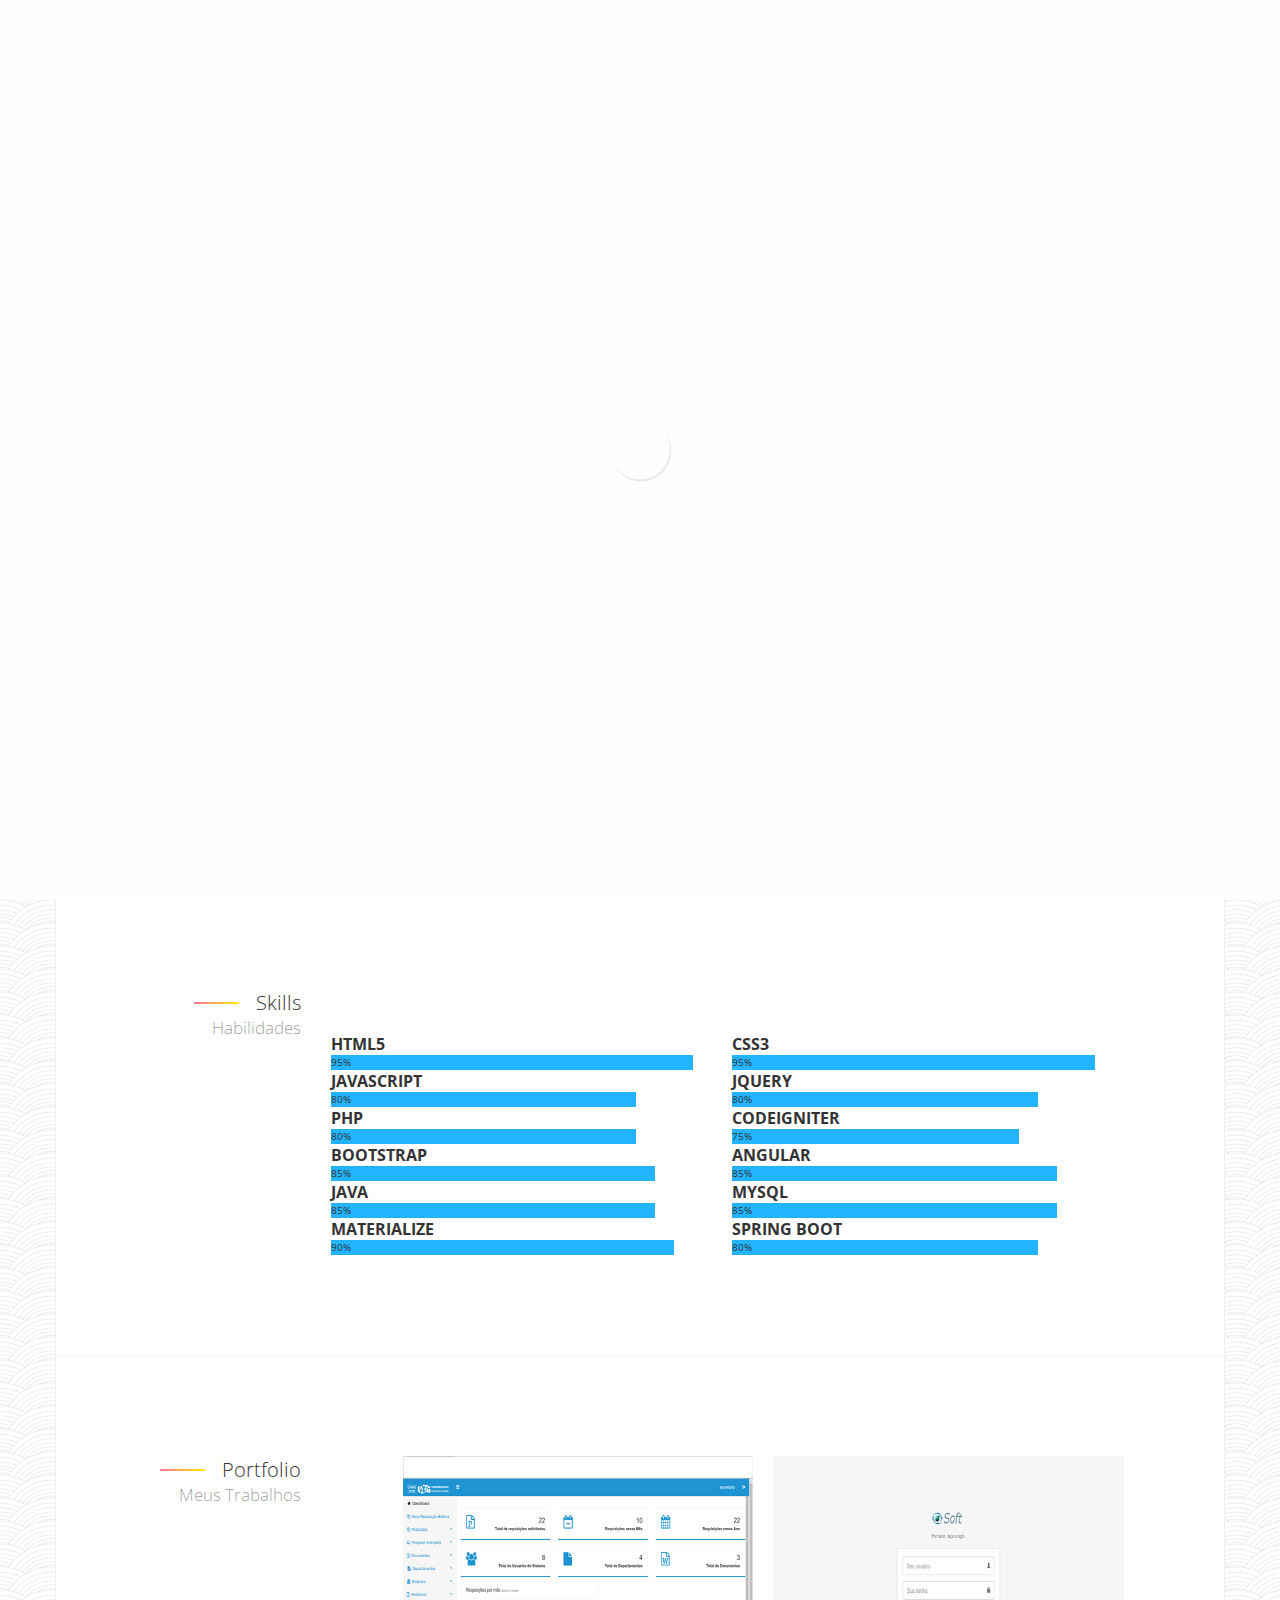
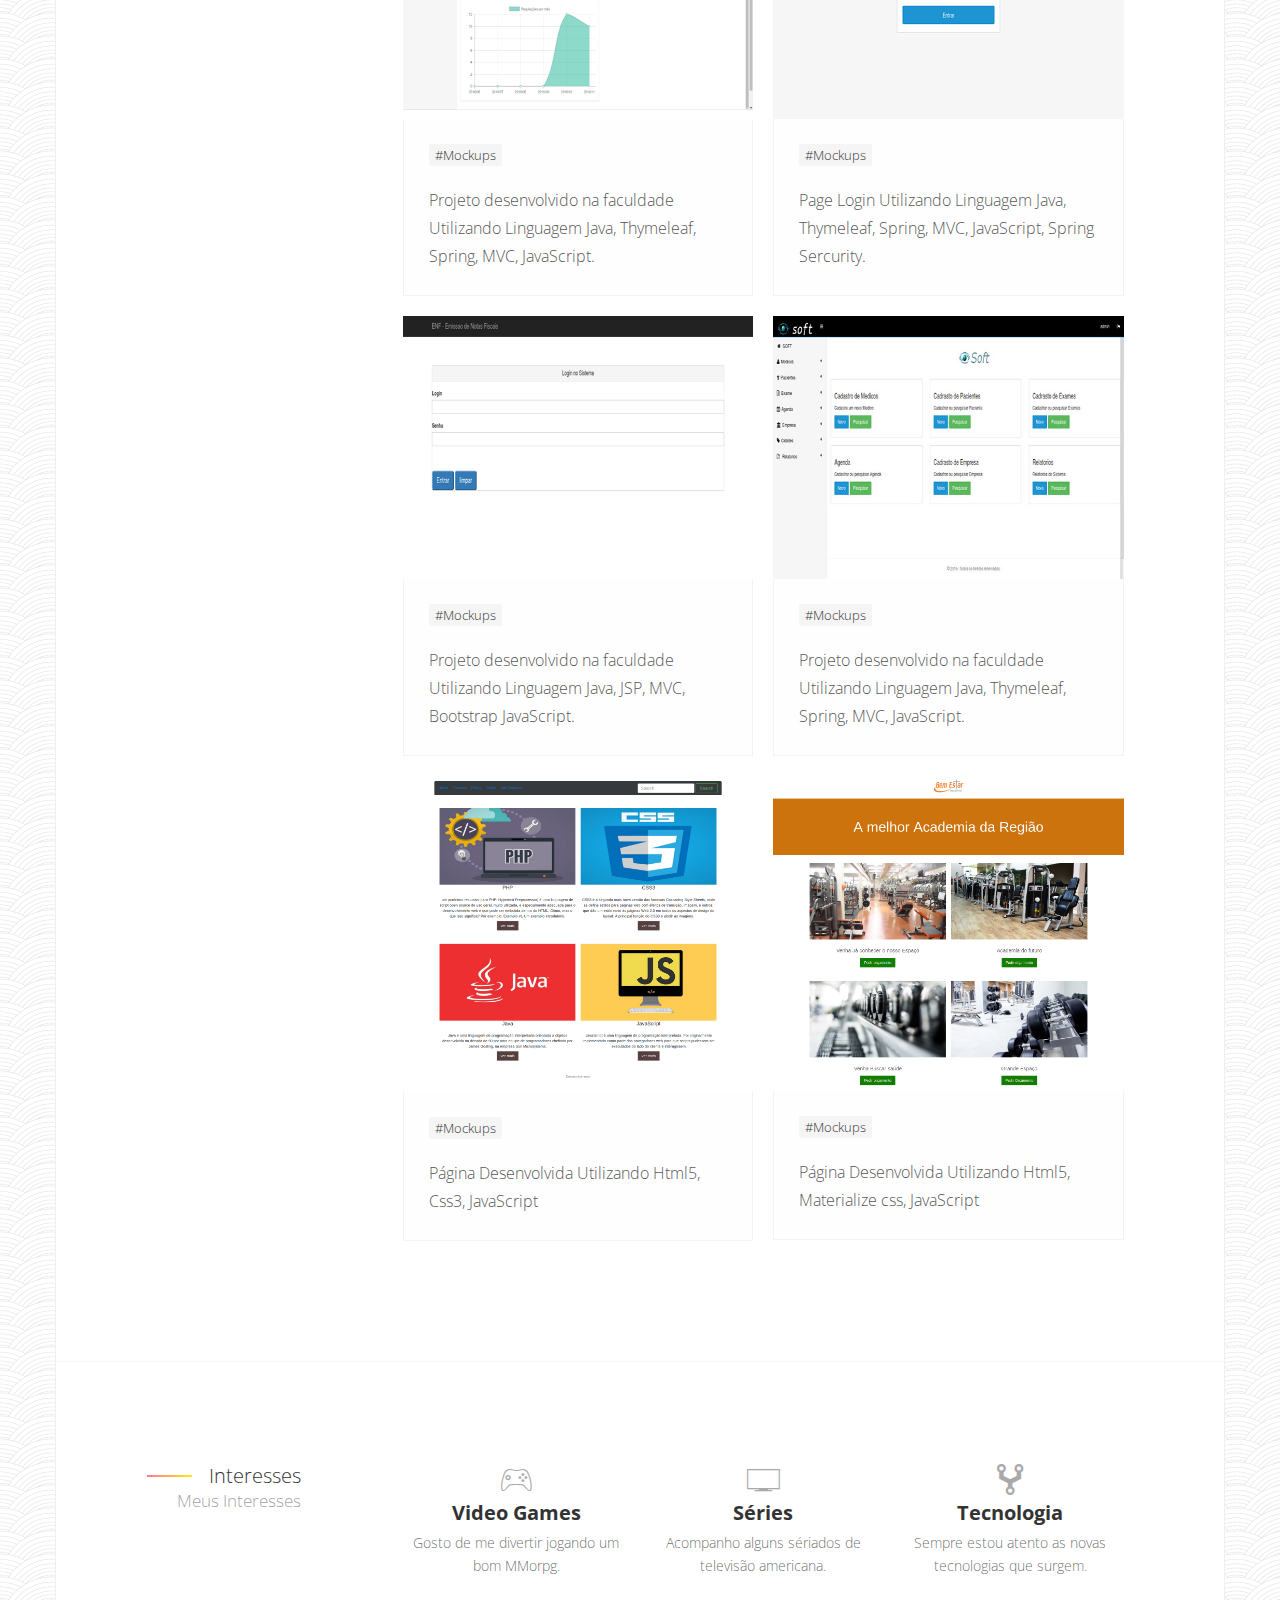
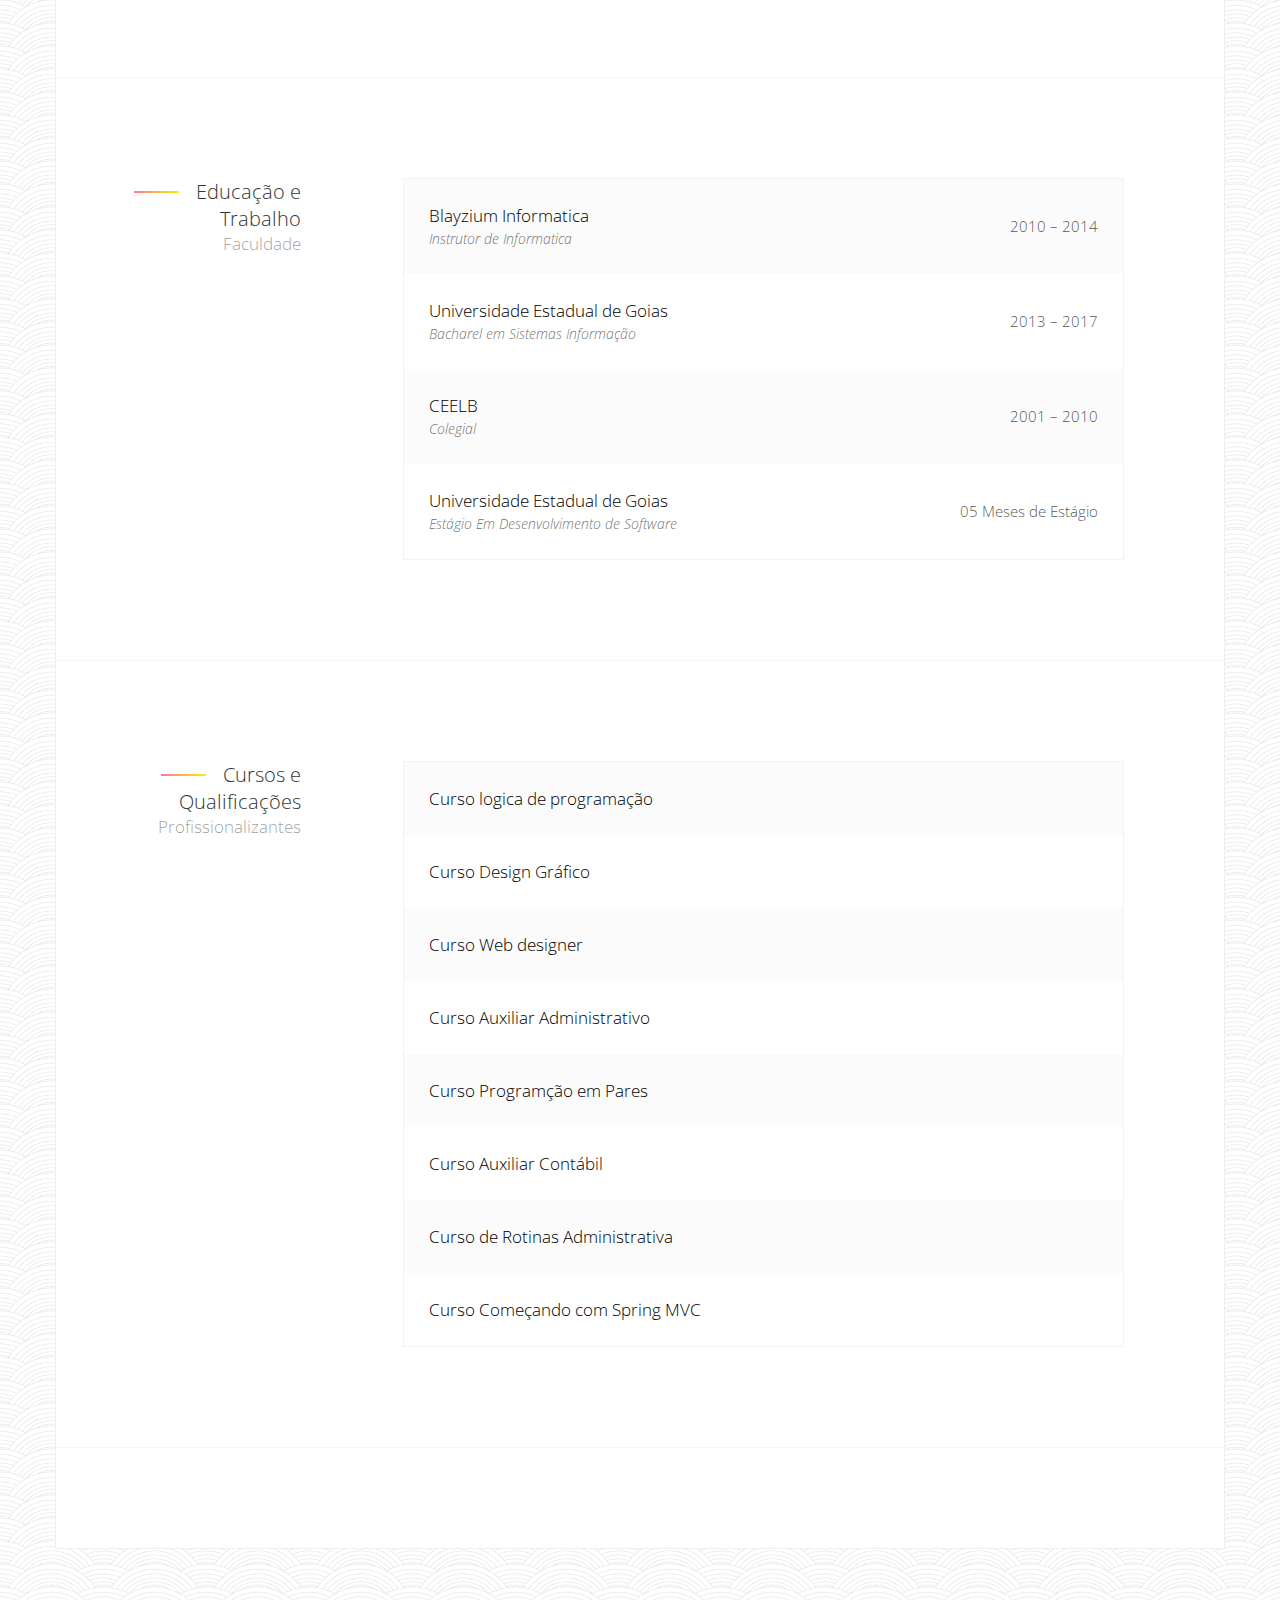
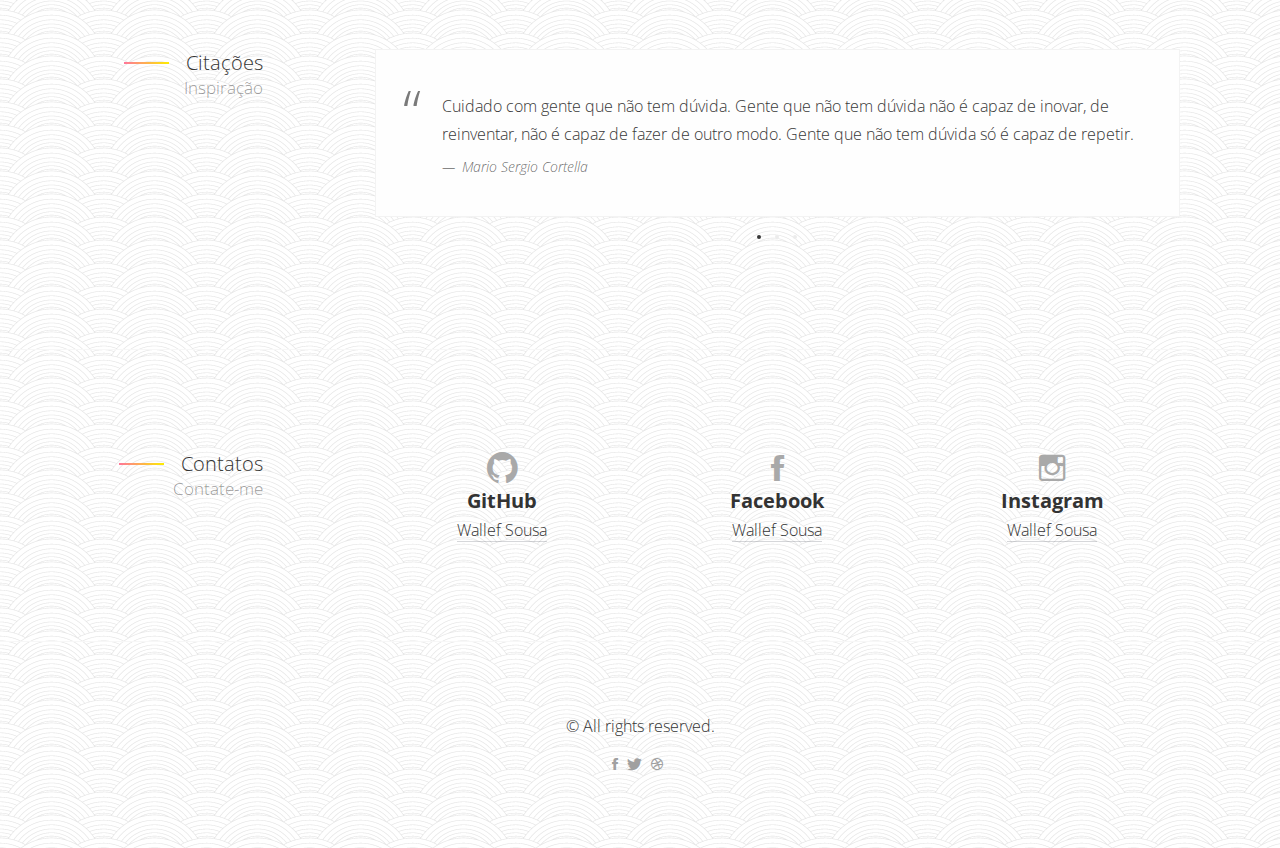
<file: index.html>
<!doctype html>
<html lang="en">

<head>
	<meta charset="UTF-8">
	<meta name="viewport" content="width=device-width, initial-scale=1, maximum-scale=1">
	<title>|Portfolio</title>
	<link rel="stylesheet" href="css/bootstrap.min.css">
	<link rel="stylesheet" href="css/magnific-popup.css">
	<link rel="stylesheet" href="css/owl.carousel.css">
	<link rel="stylesheet" href="css/main.css"> <!-- Main styles -->
	<link rel="stylesheet" href="css/themes/theme-orange.css"> 
	<link rel="stylesheet" href="css/ionicons.min.css">
	<link rel="shortcut icon" type="image/png" href="img/favicon.png"/>
</head>
<body>

	<!-- BEGIN PRELOADER -->
	<div id="preloader"></div>
	<!-- END PRELOADER -->


	<!-- BEGIN CONTAINER -->
	<div class="container">

		<!-- BEGIN SECTION "hero" -->
		<div id="hero" class="section">
			<div class="row">
				<div class="col-md-2">
					
					<!-- BEGIN "logo" -->
					<div class="logo">
						<img src="img/9.jpg" alt="logo">
					</div>
					<!-- END "logo" -->
				</div>
				<div class="col-md-offset-1 col-sm-12 col-md-9">
					<h1 class="name-title">Wallef Sousa</h1>
					<h2 class="profession-subtitle">Desenvolvedor Web</h2>
					<p>Sou Bacharel em Sistemas de Informação Graduado pela UEG e desejo evoluir cada vez mais meus conhecimentos e continuar sempre trabalhando nesta área que eu amo tanto que é o desenvolvimento Web com linguagens como PHP, JAVA entre outras.</p>
					<hr>
					<div class="row">
						<div class="contact-list">
							<div class="col-md-3 col-sm-6 col-xs-12">
								<p class="contact-list-title"><i class="ion-ios-location-outline"></i>Location</p>
								<p class="contact-list-text">BR, Brasilia, DF</p></div>  

								<div class="col-md-3 col-sm-6 col-xs-12">
									<p class="contact-list-title"><i class="ion-ios-telephone-outline"></i>Phone</p>
									<p class="contact-list-text">(62) 99918-2679</p>
								</div>  
								<div class="col-md-3 col-sm-6 col-xs-12">
									<p class="contact-list-title"><i class="ion-ios-world-outline"></i>GitHub</p>
									<p class="contact-list-text"><a href="#">https://github.com/WallefS</a></p>
								</div>
								<div class="col-md-3 col-sm-6 col-xs-12">
									<p class="contact-list-title"><i class="ion-ios-email-outline"></i>Email</p>
									<p class="contact-list-text"><a href="#">wallefsousa1@gmail.com</a></p>
								</div>
							</div>
						</div>
					</div>
				</div>
			</div>
			<!-- END SECTION "hero" -->

			<!-- BEGIN SECTION "intro" -->
			<div id="intro" class="section">
				<div class="row">
					<div class="col-md-2">
						<div class="label">
							<span class="num">Intro</span>
							<span class="name">Sobre</span>
						</div>
					</div>
					<div class="col-md-offset-1 col-sm-12 col-md-9">
						<p>Desde muito jovem gostei muito de tecnologia, tive a oportunidade de trabalhar de Instrutor de Informática e foi ai que resolvi cursar Sistemas de informação pra ver realmente como funciona as coisas por trás dos panos e lá realmente descobri o quão grande e vasto esse mundo tecnológico pode nos proporcionar.</p>
						<p class="hint-text">Agora quero seguir na área, desenvolvendo e criando cada vez mais, testando meus conhecimento e crescendo profissionalmente.</p>
					</div>
				</div>
			</div>
			<!-- END SECTION "intro" -->

			<div id="intro" class="section" id="skills" class="skills section_padding">
				<div class="row">
					<div class="col-md-2">
						<div class="label">
							<span class="num">Skills</span>
							<span class="name">Habilidades</span>
						</div>
					</div>
					<br><br>
					<div class="col-lg-10 col-sm-10 col-md-10 col-xs-10">

						<div class="col-md-6">
							<div class="skill_item">
								<h4>HTML5</h4>
								<div class="progress">
									<div class="progress-bar" style="width: 95%;">
										<b>95%</b>
									</div>
								</div>
							</div>
						</div>
						<div class="col-md-6">
							<div class="skill_item">
								<h4>CSS3</h4>
								<div class="progress">
									<div class="progress-bar" style="width: 95%;">
										<b>95%</b>
									</div>
								</div>
							</div>
						</div>
						<div class="col-md-6">
							<div class="skill_item">
								<h4>javascript</h4>
								<div class="progress">
									<div class="progress-bar" style="width: 80%;">
										<b>80%</b>
									</div>
								</div>
							</div>
						</div>
						<div class="col-md-6">
							<div class="skill_item">
								<h4>jquery</h4>
								<div class="progress">
									<div class="progress-bar" style="width: 80%;">
										<b>80%</b>
									</div>
								</div>
							</div>
						</div>
						<div class="col-md-6">
							<div class="skill_item">
								<h4>php</h4>
								<div class="progress">
									<div class="progress-bar" style="width: 80%;">
										<b>80%</b>
									</div>
								</div>
							</div>
						</div>
						<div class="col-md-6">
							<div class="skill_item">
								<h4>CODEIGNITER</h4>
								<div class="progress">
									<div class="progress-bar" style="width: 75%;">
										<b>75%</b>
									</div>
								</div>
							</div>
						</div>
						<div class="col-md-6">
							<div class="skill_item">
								<h4>BOOTSTRAP</h4>
								<div class="progress">
									<div class="progress-bar" style="width: 85%;">
										<b>85%</b>
									</div>
								</div>
							</div>
						</div>
						<div class="col-md-6">
							<div class="skill_item">
								<h4>ANGULAR</h4>
								<div class="progress">
									<div class="progress-bar" style="width: 85%;">
										<b>85%</b>
									</div>
								</div>
							</div>
						</div>
						<div class="col-md-6">
							<div class="skill_item">
								<h4>JAVA</h4>
								<div class="progress">
									<div class="progress-bar" style="width: 85%;">
										<b>85%</b>
									</div>
								</div>
							</div>
						</div>
						<div class="col-md-6">
							<div class="skill_item">
								<h4>MYSQL</h4>
								<div class="progress">
									<div class="progress-bar" style="width: 85%;">
										<b>85%</b>
									</div>
								</div>
							</div>
						</div>
						<div class="col-md-6">
							<div class="skill_item">
								<h4>MATERIALIZE</h4>
								<div class="progress">
									<div class="progress-bar" style="width: 90%;">
										<b>90%</b>
									</div>
								</div>
							</div>
						</div>
						<div class="col-md-6">
							<div class="skill_item">
								<h4>SPRING BOOT</h4>
								<div class="progress">
									<div class="progress-bar" style="width: 80%;">
										<b>80%</b>
									</div>
								</div>
							</div>
						</div>


						
					</div>
				</div>
			</div>

			<!-- BEGIN SECTION "portfolio" -->
			<div id="portfolio" class="section">
				<div class="row">
					<div class="col-md-2">
						<div class="label">
							<span class="num">Portfolio</span>
							<span class="name">Meus Trabalhos</span>
						</div>
					</div>
					<div class="col-md-offset-1 col-sm-12 col-md-9">
						<div class="row">
							<div class="col-sm-6">
								<div class="portfolio-item">
									<div class="portfolio-image">
										<a href="#image-modal-1" target="_blank" title="" class="image-modal" data-toggle="modal" data-target=".modal1">
											<img src="img/12.png" alt="work" class="img-responsive">
										</a>
									</div>
									<div class="portfolio-description">
										<div class="portfolio-category-tag">#Mockups</div>
										<a href="#image-modal-1" class="portfolio-description-title image-modal" data-toggle="modal" data-target=".modal1"></a>
										<p>Projeto desenvolvido na faculdade Utilizando Linguagem Java, Thymeleaf, Spring, MVC, JavaScript.</p>
									</div>
								</div>
								<!-- begin modal box 1 content -->
								<div id="image-modal-1" class="modal-box mfp-hide">
									<img src="img/12.png" alt="work" >
									<div class="modal-box-content">
										<div class="portfolio-category-tag">#Mockups</div>
										<h1>Speed System</h1>
										<p>Sistema de protocolo de documentos foi requisitado para automatizar os processos de todos os departamentos envolvidos dentro da organização melhorando a comunicação entre o corpo de funcionarios e clientes.</p>
									</div>
									<button title="Close (Esc)" type="button" class="mfp-close">×</button>
								</div>
								<!-- end modal box 1 content -->
							</div>
							<div class="col-sm-6">
								<div class="portfolio-item">
									<div class="portfolio-image">
										<a href="#image-modal-5" target="_blank" title="" class="image-modal" data-toggle="modal" data-target=".modal1">
											<img src="img/17.png" alt="work" class="img-responsive">
										</a>
									</div>
									<div class="portfolio-description">
										<div class="portfolio-category-tag">#Mockups</div>
										<a href="#image-modal-1" class="portfolio-description-title image-modal" data-toggle="modal" data-target=".modal1"></a>
										<p>Page Login Utilizando Linguagem Java, Thymeleaf, Spring, MVC, JavaScript, Spring Sercurity.</p>
									</div>
								</div>
								<!-- begin modal box 1 content -->
								<div id="image-modal-5" class="modal-box mfp-hide">
									<img src="img/17.png" alt="work" >
									<div class="modal-box-content">
										<div class="portfolio-category-tag">#Mockups</div>
										<h1>Page Login</h1>
										<p>Utilizando Spring Security para proteger a aplicação.</p>
									</div>
									<button title="Close (Esc)" type="button" class="mfp-close">×</button>
								</div>
								<!-- end modal box 1 content -->
							</div>
							<div class="col-sm-6">
								<div class="portfolio-item">
									<div class="portfolio-image">
										<a href="#image-modal-6" target="_blank" title="" class="image-modal" data-toggle="modal" data-target=".modal1">
											<img src="img/16.png" alt="work" class="img-responsive">
										</a>
									</div>
									<div class="portfolio-description">
										<div class="portfolio-category-tag">#Mockups</div>
										<a href="#image-modal-1" class="portfolio-description-title image-modal" data-toggle="modal" data-target=".modal1"></a>
										<p>Projeto desenvolvido na faculdade Utilizando Linguagem Java, JSP, MVC, Bootstrap JavaScript.</p>
									</div>
								</div>
								<!-- begin modal box 1 content -->
								<div id="image-modal-6" class="modal-box mfp-hide">
									<img src="img/16.png" alt="work" >
									<div class="modal-box-content">
										<div class="portfolio-category-tag">#Mockups</div>
										<h1>Notas Fiscais</h1>
										<p>Sistema Requisitado para fazer a emissão de notas Fiscais e gerenciar os dados obtidos
										através de formularios.</p>
									</div>
									<button title="Close (Esc)" type="button" class="mfp-close">×</button>
								</div>
								<!-- end modal box 1 content -->
							</div>

							<div class="col-sm-6">
								<div class="portfolio-item">
									<div class="portfolio-image">
										<a href="#image-modal-2" target="_blank" title="" class="image-modal" data-toggle="modal" data-target=".modal1">
											<img src="img/14.jpg" alt="work"  class="img-responsive">
										</a>
									</div>
									<div class="portfolio-description">
										<div class="portfolio-category-tag">#Mockups</div>
										<a href="#image-modal-2" class="portfolio-description-title image-modal" data-toggle="modal" data-target=".modal1"></a>
										<p>Projeto desenvolvido na faculdade Utilizando Linguagem Java, Thymeleaf, Spring, MVC, JavaScript.</p>
									</div>
								</div>
								<!-- begin modal box 2 content -->
								<div id="image-modal-2" class="modal-box mfp-hide">
									<img src="img/14.jpg" alt="work" >
									<div class="modal-box-content">
										<div class="portfolio-category-tag">#Mockups</div>
										<h1>Soft System</h1>
										<p>Sistema Realizado Pra fazer cadastro e agendamentos de consultas online em  uma clinica oftamologica </p>
									</div>
									<button title="Close (Esc)" type="button" class="mfp-close">×</button>
								</div>
								<!-- end modal box 3 content -->

							</div>
							<div class="col-sm-6">
								<div class="portfolio-item">
									<div class="portfolio-image">
										<a href="#image-modal-3" target="_blank" title="" class="image-modal" data-toggle="modal" data-target=".modal1">
											<img src="img/13.png" alt="work" class="img-responsive">
										</a>
									</div>
									<div class="portfolio-description">
										<div class="portfolio-category-tag">#Mockups</div>
										<a href="#image-modal-2" class="portfolio-description-title image-modal" data-toggle="modal" data-target=".modal1"></a>
										<p>Página Desenvolvida Utilizando Html5, Css3, JavaScript</p>
									</div>
								</div>
								<!-- begin modal box 3 content -->
								<div id="image-modal-3" class="modal-box mfp-hide">
									<img src="img/13.png" alt="work">
									<div class="modal-box-content">
										<div class="portfolio-category-tag">#Mockups</div>
										<h1>Página Html</h1>
										<p>Utilizando HTML5, CSS3, PHP e bootstrap. </p>
									</div>
									<button title="Close (Esc)" type="button" class="mfp-close">×</button>
								</div>
								<!-- end modal box 3 content -->
							</div>
							<div class="col-sm-6">
								<div class="portfolio-item">
									<div class="portfolio-image">
										<a href="#image-modal-4" target="_blank" title="" class="image-modal" data-toggle="modal" data-target=".modal1">
											<img src="img/15.png" alt="" class="img-responsive">
										</a>
									</div>
									<div class="portfolio-description">
										<div class="portfolio-category-tag">#Mockups</div>
										<a href="#image-modal-4" class="portfolio-description-title image-modal" data-toggle="modal" data-target=".modal1"></a>
										<p>Página Desenvolvida Utilizando Html5, Materialize css, JavaScript</p>
									</div>
								</div>
							</div>
							<!-- begin modal box 4 content -->
							<div id="image-modal-4" class="modal-box mfp-hide">
								<img src="img/15.png" alt="work">
								<div class="modal-box-content">
									<div class="portfolio-category-tag">#Mockups</div>
									<h1>Página Html</h1>
									<p>Desenvolvida com HTML5, Materialize CSS, PHP, JavaScript. </p>
								</div>
								<button title="Close (Esc)" type="button" class="mfp-close">×</button>
							</div>
							<!-- end modal box 4 content -->
						</div>
					</div>
				</div>
			</div>
			<!-- END SECTION "portfolio" -->

			<!-- BEGIN SECTION "interests" -->
			<div id="interests" class="section">
				<div class="row">
					<div class="col-md-2">
						<div class="label">
							<span class="num">Interesses</span>
							<span class="name">Meus Interesses</span>
						</div>
					</div>
					<div class="col-md-offset-1 col-sm-12 col-md-9">
						<div class="row">
							<div class="col-sm-4">
								<div class="interest-block">
									<i class="ion-ios-game-controller-b-outline"></i>
									<h2>Video Games</h2>
									<p>Gosto de me divertir jogando um bom MMorpg.</p>
								</div>
							</div>
							<div class="col-sm-4">
								<div class="interest-block">
									<i class="ion-ios-monitor-outline"></i>
									<h2>Séries</h2>
									<p>Acompanho alguns sériados de televisão americana.</p>
								</div>
							</div>
							<div class="col-sm-4">
								<div class="interest-block">
									<i class="ion-network"></i>
									<h2>Tecnologia</h2>
									<p>Sempre estou atento as novas tecnologias que surgem.</p>
								</div>
							</div>
						</div>
					</div>
				</div>
			</div>
			<!-- END SECTION "interests" -->

			<!-- BEGIN SECTION "education" -->
			<div id="education" class="section">
				<div class="row">
					<div class="col-md-2">
						<div class="label">
							<span class="num">Educação e Trabalho</span>
							<span class="name">Faculdade</span>
						</div>
					</div>
					<div class="col-md-offset-1 col-sm-12 col-md-9">
						<ul class="timeline-table">
							<li>
								<div class="timeline-table-content">
									<h4>Blayzium Informatica</h4>
									<em>Instrutor de Informatica</em>
								</div>
								<div class="timeline-table-date">
									2010 – 2014
								</div>
							</li>
							<li>
								<div class="timeline-table-content">
									<h4>Universidade Estadual de Goias</h4>
									<em>Bacharel em Sistemas Informação</em>
								</div>
								<div class="timeline-table-date">
									2013 – 2017
								</div>
							</li>
							<li>
								<div class="timeline-table-content">
									<h4>CEELB</h4>
									<em>Colegial</em>
								</div>
								<div class="timeline-table-date">
									2001 – 2010
								</div>

							</li>
							<li>
								<div class="timeline-table-content">
									<h4>Universidade Estadual de Goias</h4>
									<em>Estágio Em Desenvolvimento de Software</em>
								</div>
								<div class="timeline-table-date">
									05 Meses de Estágio
								</div>
							</li>
						</ul>
					</div>
				</div>
			</div>
			<!-- END SECTION "education" -->

			<!-- BEGIN SECTION "education" -->
			<div id="education" class="section">
				<div class="row">
					<div class="col-md-2">
						<div class="label">
							<span class="num">Cursos e Qualificações</span>
							<span class="name">Profissionalizantes</span>
						</div>
					</div>
					<div class="col-md-offset-1 col-sm-12 col-md-9">
						<ul class="timeline-table">
							<li>
								<div class="timeline-table-content">
									<h4>Curso logica de programação</h4>
								</li>
								<li>
									<div class="timeline-table-content">
										<h4> Curso Design Gráfico</h4>
									</li>
									<li>
										<div class="timeline-table-content">
											<h4>Curso Web designer</h4>
										</li>
										<li>
											<div class="timeline-table-content">
												<h4>Curso Auxiliar Administrativo</h4>
											</li>
											<li>
												<div class="timeline-table-content">
													<h4>Curso Programção em Pares</h4>
												</li>
												<li>
													<div class="timeline-table-content">
														<h4>Curso Auxiliar Contábil</h4>
													</li>
													<li>
														<div class="timeline-table-content">
															<h4>Curso de Rotinas Administrativa</h4>
														</li>
														<li>
															<div class="timeline-table-content">
																<h4>Curso Começando com Spring MVC </h4>
															</li>

															
															
														</div>
													</li>
												</ul>
											</div>
										</div>
									</div>
									<!-- END SECTION "education" -->

									

									<!-- START SECTION "quotes" -->
									<div id="quotes" class="section">
										<div class="row">
											<div class="col-md-2">
												<div class="label">
													<span class="num">Citações</span>
													<span class="name">Inspiração</span>
												</div>
											</div>
											<div class="col-md-offset-1 col-sm-12 col-md-9">
												<div class="owl-carousel-quotes owl-carousel owl-theme">
													<div class="item">
														<!-- begin slide 1 content -->
														<blockquote>
															Cuidado com gente que não tem dúvida. Gente que não tem dúvida não é capaz de inovar, de reinventar, não é capaz de fazer de outro modo. Gente que não tem dúvida só é capaz de repetir.
															<cite>Mario Sergio Cortella</cite>
														</blockquote>
														<!-- end slide 1 content -->
													</div>
													<div class="item">
														<!-- begin slide 2 content -->
														<blockquote>
															Às vezes, quando você inova, comete erros. É melhor admiti-los rapidamente e continuar a melhorar suas outras inovações.
															<cite>Steve Jobs</cite>
														</blockquote>
														<!-- end slide 2 content -->
													</div>
													<div class="item">
														<!-- begin slide 3 content -->
														<blockquote>
															Vamos lembrar: um livro, uma caneta, uma criança e um professor podem mudar o mundo.
															<cite>Malala Yousa</cite>
														</blockquote>
														<!-- end slide 3 content -->
													</div>
												</div>
											</div>
										</div>
									</div>
									<!-- END SECTION "quotes" -->

									<!-- START SECTION "contact" -->
									<div id="contact" class="section">
										<div class="row">
											<div class="col-md-2">
												<div class="label">
													<span class="num">Contatos</span>
													<span class="name">Contate-me</span>
												</div>
											</div>
											<div class="col-md-offset-1 col-sm-12 col-md-9">
												<div class="row">
													<div class="col-sm-4">
														<div class="interest-block">
															<i class="ion-social-github"></i>
															<h2>GitHub</h2>
															<a href="https://github.com/WallefS">Wallef Sousa</a>
														</div>
													</div>
													<div class="col-sm-4">
														<div class="interest-block">
															<i class="ion-social-facebook"></i>
															<h2>Facebook</h2>
															<a href="https://www.facebook.com/wallef.sousa.9">Wallef Sousa</a>
															
														</div>
													</div>
													<div class="col-sm-4">
														<div class="interest-block">
															<i class="ion-social-instagram-outline"></i>
															<h2>Instagram</h2>
															<a href="https://www.instagram.com/wallefsousa1/">Wallef Sousa</a>
														</div>
													</div>
												</div>
											</div>
										</div>
									</div>
									<!-- END SECTION "contact" -->		

									<!-- BEGIN FOOTER -->
									<footer>
										<div class="row">
											<div class="col-sm-12">
												<p class="footer-copyright">© All rights reserved.</p>
												<p class="footer-social-media">
													<a href="#" class="icon"><i class="ion-social-facebook"></i></a>
													<a href="#" class="icon"><i class="ion-social-twitter"></i></a>
													<a href="#" class="icon"><i class="ion-social-dribbble-outline"></i></a>
												</p>
											</div>
										</div>
									</footer>
									<!-- END FOOTER -->

								</div>
								<!-- END CONTAINER -->

								<script src="js/jquery-1.12.4.min.js"></script>
								<script src="js/smoothscroll.js"></script>
								<script src="js/jquery.magnific-popup.min.js"></script>
								<script src="js/owl.carousel.min.js"></script>
								<script src="js/custom.js"></script>
								<script src="js/respond.js"></script>

							</body>
							</html>
</file>
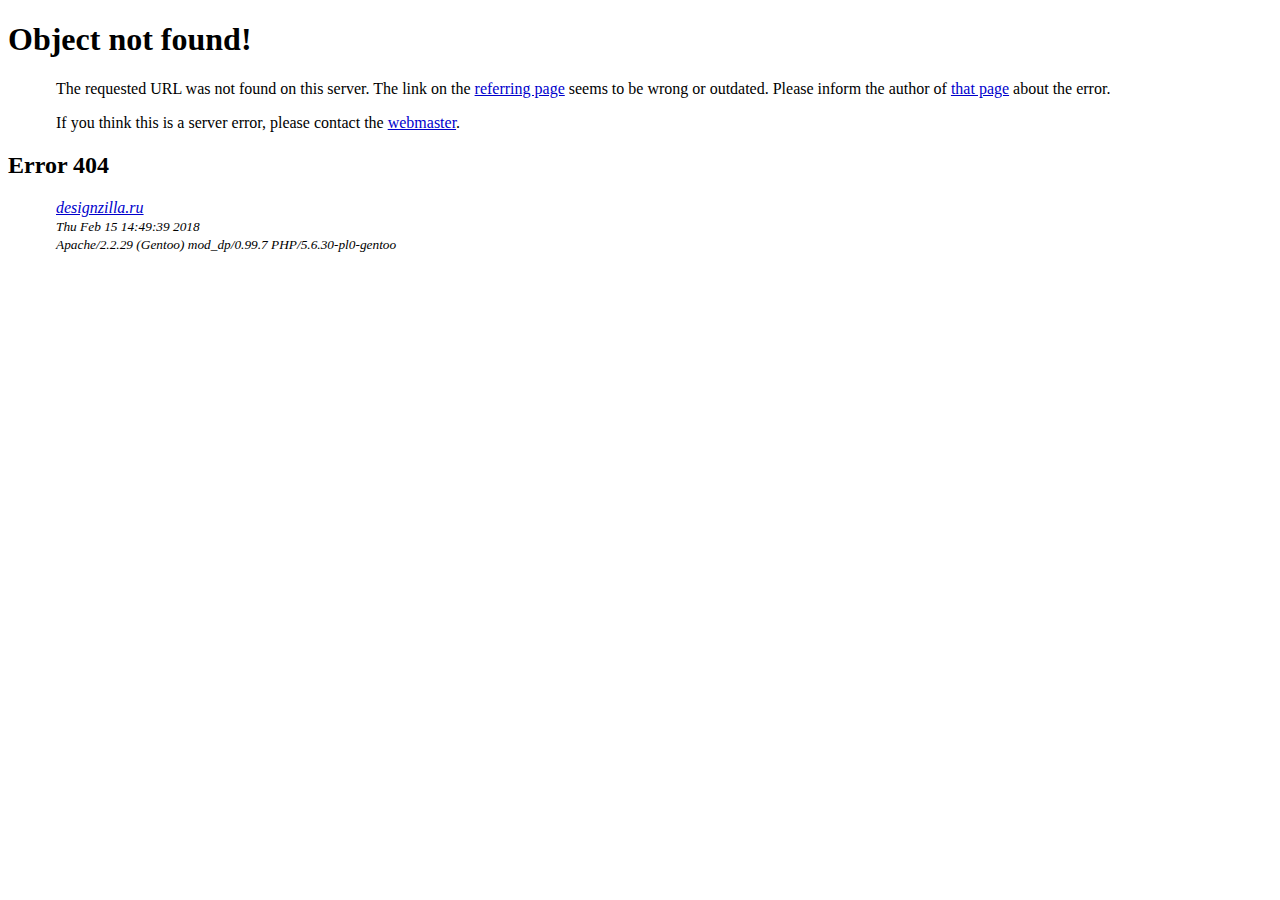
<file: css/owl.video.play.html>
<?xml version="1.0" encoding="ISO-8859-1"?>
<!DOCTYPE html PUBLIC "-//W3C//DTD XHTML 1.0 Strict//EN"
  "http://www.w3.org/TR/xhtml1/DTD/xhtml1-strict.dtd">
<html xmlns="http://www.w3.org/1999/xhtml" lang="en" xml:lang="en">
<head>
<title>Object not found!</title>
<link rev="made" href="mailto:support@sweb.ru" />
<style type="text/css"><!--/*--><![CDATA[/*><!--*/ 
    body { color: #000000; background-color: #FFFFFF; }
    a:link { color: #0000CC; }
    p, address {margin-left: 3em;}
    span {font-size: smaller;}
/*]]>*/--></style>
</head>

<body>
<h1>Object not found!</h1>
<p>


    The requested URL was not found on this server.

  

    The link on the
    <a href="http://designzilla.ru/templates/neos/css/owl.carousel.css">referring
    page</a> seems to be wrong or outdated. Please inform the author of
    <a href="http://designzilla.ru/templates/neos/css/owl.carousel.css">that page</a>
    about the error.

  

</p>
<p>
If you think this is a server error, please contact
the <a href="mailto:support@sweb.ru">webmaster</a>.

</p>

<h2>Error 404</h2>
<address>
  <a href="/">designzilla.ru</a><br />
  
  <span>Thu Feb 15 14:49:39 2018<br />
  Apache/2.2.29 (Gentoo) mod_dp/0.99.7 PHP/5.6.30-pl0-gentoo</span>
</address>
</body>
</html>
</file>
<file: css/themes/theme-orange.css>
body {
		background: url(../../img/themes-source/arches.png);
}

.logo:after {
	background: url(../../img/themes-source/orange.png) no-repeat;
	background-size: cover;
}

.label .num:before {
	background: rgb(255,118,154);
	background: -moz-linear-gradient(left,  rgba(255,118,154,1) 0%, rgba(253,236,2,1) 100%);
	background: -webkit-linear-gradient(left,  rgba(255,118,154,1) 0%,rgba(253,236,2,1) 100%);
	background: linear-gradient(to right,  rgba(255,118,154,1) 0%,rgba(253,236,2,1) 100%);
	filter: progid:DXImageTransform.Microsoft.gradient( startColorstr='#ff769a', endColorstr='#fdec02',GradientType=1 );
}

a.icon:hover {
	color: #feb080;
}
</file>
<file: css/main.css>
@import url('https://fonts.googleapis.com/css?family=Open+Sans:300,400,600&amp;subset=cyrillic');


/* === 2. Reset Default Styles === */

html, body, div, span, applet, object, iframe, h1, h2, h3, h4, h5, h6, p, blockquote, pre, a, abbr, acronym, address, big, cite, code, del, dfn, em, img, ins, kbd, q, s, samp, small, strike, strong, sub, sup, tt, var, b, u, i, center, dl, dt, dd, ol, ul, li, fieldset, form, label, legend, table, caption, tbody, tfoot, thead, tr, th, td, article, aside, canvas, details, embed, figure, figcaption, footer, header, hgroup, menu, nav, output, ruby, section, summary, time, mark, audio, video {
	margin: 0;
	padding: 0;
	border: 0;
	font: Eczar;
	font-size: 100%;
	vertical-align: baseline;
}

*{
	-webkit-box-sizing: border-box;
	-moz-box-sizing: border-box;
	box-sizing: border-box
}

*:before, *:after{
	-webkit-box-sizing: border-box;
	-moz-box-sizing: border-box;
	box-sizing: border-box
}


/* === 3. General Style Settings === */

body {
	font-family: "Open Sans", sans-serif;
	font-size: 16px;
	font-weight: 300;
	color: #333;
	margin: 0;
}

p {
	font-size: 16px;
	font-weight: 300;
	line-height: 28px;
	margin-bottom: 15px;
}

p:last-child {
	margin-bottom: 0px;
}

h1 {
	font-size: 23px;
	font-weight: 100;
	margin-bottom: 15px;
}

h3 {
	font-size: 17px;
	margin-bottom: 10px;
	color: #000;
}

h1 span {
	display: inline-block;
	margin-left: 5px;
	margin-top: -3px;
	vertical-align: top;
	font-weight: 300;
	border: 1px solid rgba(0,0,0,.4);
	padding: 0px 8px;
	font-size: 13px;
	-webkit-border-radius: 20px;
	-moz-border-radius: 20px;
	border-radius: 20px;
	color: rgba(0,0,0,.7);
}

a {
	color: #333;
	text-decoration: none;
	border-bottom: 1px solid;
	border-bottom-color: rgba(48,57,72,0.2);
	-webkit-transition-duration: 0.3s;
	-moz-transition-duration: 0.3s;
	-o-transition-duration: 0.3s;
	transition-duration: 0.3s;
}

a:hover,
a:active {
	border-bottom-color: rgba(48,57,72,0.5);
}

hr {
	border: 0;
	margin: 25px 0;
	height: 1px;
	background: rgb(243, 243, 243);
}

a.icon {
	text-decoration: none;
	border-bottom-color: rgba(0,0,0,0);
	margin-right: 5px;
	color: #a0a0a0;
}

.img-responsive {
	height: auto;
	display: block;
	width: 100%;
}

.m-b-0 {
	margin-bottom: 0px;
}

.m-b-10 {
	margin-bottom: 10px;
}

.m-b-20 {
	margin-bottom: 20px;
}

.m-b-30 {
	margin-bottom: 30px;
}

.m-b-40 {
	margin-bottom: 40px;
}

.m-b-50 {
	margin-bottom: 50px;
}

.m-t-10 {
	margin-top: 10px;
}

.m-t-20 {
	margin-top: 20px;
}

.m-t-30 {
	margin-top: 30px;
}

.m-t-40 {
	margin-top: 40px;
}

.m-t-50 {
	margin-top: 50px;
}

.m-r-10 {
	margin-right: 10px;
}

.m-r-20 {
	margin-right: 20px;
}

.m-r-30 {
	margin-right: 30px;
}

.m-r-40 {
	margin-right: 40px;
}

.m-r-50 {
	margin-right: 50px;
}

.m-l-10 {
	margin-left: 10px;
}

.m-l-20 {
	margin-left: 20px;
}

.m-l-30 {
	margin-left: 30px;
}

.m-l-40 {
	margin-left: 40px;
}

.m-l-50 {
	margin-left: 50px;
}

.p-r-10 {
	padding-right: 10px;
}

.p-r-20 {
	padding-right: 20px;
}

.p-r-30 {
	padding-right: 20px;
}

.p-r-40 {
	padding-right: 40px;
}

.p-r-50 {
	padding-right: 50px;
}

.p-l-10 {
	padding-left: 10px;
}

.p-l-20 {
	padding-left: 20px;
}

.p-l-30 {
	padding-left: 20px;
}

.p-l-40 {
	padding-left: 40px;
}

.p-l-50 {
	padding-left: 50px;
}

.p-b-10 {
	padding-bottom: 10px;
}

.p-b-20 {
	padding-bottom: 20px;
}

.p-b-30 {
	padding-bottom: 20px;
}

.p-b-40 {
	padding-bottom: 40px;
}

.p-b-50 {
	padding-bottom: 50px;
}

.p-t-10 {
	padding-top: 10px;
}

.p-t-20 {
	padding-top: 20px;
}

.p-t-30 {
	padding-top: 20px;
}

.p-t-40 {
	padding-top: 40px;
}

.bold {
	font-weight: 400;
}

.hint-text {
	color: rgba(0,0,0,.7);
}

.all-caps {
	text-transform: uppercase;
}

.no-margin {
	margin: 0px!important;
}

.clearfix:after {
	display: table;
	clear: both;
	content: "";
}


/* === 4. Container & section (padding, margin settings) === */

.container {
	border: 1px solid rgb(239, 239, 239);
	background: #fff;
	margin-top: 50px;
	margin-bottom: 50px;
}

.section {
	padding: 0 100px 100px 100px;
	margin-top: 100px;
	margin-bottom: 100px;
	border-bottom: 1px solid rgb(247, 247, 247);
}

.label {
	text-align: right;
}

.label .num:before {
	content: '';
	width: 45px;
	height: 2px;
	top: 13px;
	left: -62px;
	display: block;
	position: absolute;
}

.label .num {
	position: relative;
	font-size: 20px;
	font-weight: 300;
}

.label .name {
	color: rgba(0,0,0,.4);
	display: block;
	font-size: 17px;
	font-weight: 300;
}


/* === 5. Hero section styles === */

.logo {
	position: relative;
	text-align: right;
}

.logo:after {
	content: "";
	width: 119px;
	height: 119px;
	bottom: 0px;
	right: -5px;
	position: absolute;
	display: inline-block;
	z-index: 5;
}

.logo img{
	height: 119px;
	width: 119px;
	z-index: 10;
	position: relative;
}

.signature {
	margin: 20px 0;
	text-align: right;
}

.signature img {
	width: 119px;
	opacity: 0.5;
}

.hero {
	padding: 100px;
	margin-top: 0;
}

h1.name-title {
	margin-bottom: 1px;
}

h2.profession-subtitle {
	margin-bottom: 15px;
	color: rgba(0,0,0,.7);
}

.contact-list-title {
	color: #000;
	font-size: 14px;
	line-height: 24px;
	margin: 0px;
}

.contact-list-title i {
	color: #737373;
	margin-right: 5px;
}

.contact-list-text {
	font-size: 14px;
	line-height: 24px;
	margin: 0px;
	color: rgba(0,0,0,.7);
}

.contact-list-text a {
	color: rgba(0,0,0,.7);
}

.hero .fa {
	color: #828282;
	margin-right: 5px;
}

.hero hr {
	margin: 20px 0;
}

.contact-list p.fs-14, .contact-list p.fs-12 {
	line-height: 24px;
}

.contact-list p.fs-12 {
	color: #000;
}


/* === 6. Portfolio section styles === */

.portfolio-item {
	margin-bottom: 20px;
}

.portfolio-image  {
	position: relative;
	overflow: hidden;
}

.portfolio-item .portfolio-image  img {
	-moz-transition: all 0.3s;
	-webkit-transition: all 0.3s;
	transition: all 0.3s;
}

.portfolio-item:hover  .portfolio-image img {
	-moz-transform: scale(1.03);
	-webkit-transform: scale(1.03);
	transform: scale(1.03);
}

.portfolio-description {
	padding: 25px;
	background: #fefefe;
	border: 1px solid rgb(243, 243, 243);
	border-top: 0;
}

.portfolio-description p {
	color: rgba(0, 0, 0, .7);
}

.portfolio-category-tag {
	background: #f5f5f5;
	color: #363636;
	display: inline-block;
	margin: 0 0 10px;
    padding: 2px 6px;
    vertical-align: top;
    font-size: 13px;
    border-radius: 2px;
    -khtml-border-radius: 2px;
	-moz-border-radius: 2px;
	-webkit-border-radius: 2px;
	-moz-transition: all .2s ease 0s;
	-webkit-transition: all .2s ease 0s;
	-o-transition: all .2s ease 0s;
}

.portfolio-description-title {
	margin: 0 0 10px;
	display: block;
	color: #000;
	font-size: 17px;
	font-weight: 300;
}

a.portfolio-description-title {
	text-decoration: none;
	border: 0;
	display: block;
}


/* === 6.1 Modal box styles === */

.modal-box {
	max-width: 620px;
	background: #fff;
	position: relative!important;
	margin: 0 auto;
	left: 0!important;
}

.modal-box img {
	width: 100%;
	height: 100%;
}

.modal-box h1 {
	margin-bottom: 15px;
}

.modal-box-content {
	padding: 25px;
}


/* 7. Pricing section styles */

.pricing {
	text-align: center;
	border: 1px solid rgb(243, 243, 243);
	color: rgba(0,0,0,.7);
	background: #fefefe;
	font-size: 16px;
	padding-left: 0;
}

.pricing i {
	display: block;
	margin: auto;
	font-size: 23px;
}

.pricing li:first-child,
.pricing li:last-child {
	padding: 20px 25px;
}

.pricing li {
	list-style: none;
	padding: 12px 25px;
}

.pricing li + li {
	border-top: 1px solid rgb(243, 243, 243);
}

.pricing span.pricing-title {
	font-size: 20px;
}

.pricing h3 {
	margin-bottom: 0;
	font-size: 20px;
}

.pricing span {
	font-size: 14px;
	color: rgba(0,0,0,.7);
	font-weight: 300;
}

.pricing li:nth-last-child(2) {
	padding: 20px 25px;
}

.pricing a.btn {
	width: auto;
	margin: auto;
	display: inline-block;
	font-size: 14px;
	font-weight: 300;
	border-radius: 50px;
	color: rgba(0,0,0,.6);
	padding: 9px 24px;
	border: 1px solid rgba(0,0,0,.2);
	outline: none;
	-webkit-transition-duration: 0.3s;
	-moz-transition-duration: 0.3s;
	-o-transition-duration: 0.3s;
	transition-duration: 0.3s;
}

.pricing a.btn:hover {
	color: rgba(0,0,0,.7);
	border: 1px solid rgba(0,0,0,.3);
}

.pricing span.pricing-title,
.pricing h3 {
	color: #333333;
}

.pricing button {
	background: #fefefe;
}

/*
-----------------------------------------
Skill Section
-----------------------------------------
*/
.skill_item h4{
  text-transform: uppercase;
}
.skill_item .progress {
  height: 15px;
}
.skill_item .progress-bar{
  background-color: #22B4FF !important;
  font-size: 10px;
  line-height: 15px;
}
/*


/* 8. Interests section styles */

.interest-block {
	text-align: center;
}

.interest-block i {
	font-size: 35px;
	line-height: 0;
	color: #a9a9a9;
	display: block;
	margin-bottom: 2px;
}

.interest-block h2 {
	font-size: 20px;
	margin-bottom: 5px;
}

.interest-block p {
	color: rgba(0,0,0,.6);
	font-size: 14px;
	line-height: 23px;
}


/* === 9. Education section styles === */

.timeline-table {
	margin: 0;
	position: relative;
	list-style: none;
	border: 1px solid rgb(243, 243, 243);
}
.timeline-table  > li:nth-child(2n+1) {
	background: #fbfbfb;
}

.timeline-table  > li {
	position: relative;
	padding: 25px;
}

.timeline-table  > li:last-of-type {
	margin-bottom: 0;
}

.timeline-table  > li:before,
.timeline-table  > li:after {
	content: ' ';
	display: table;
}

.timeline-table  > li:after {
	clear: both;
}

.timeline-table  .timeline-table-date {
	float: right;
	color: rgba(0,0,0,.7);
	font-weight: 300;
	font-size: 15px;
	margin-top: 12px;
	padding-left: 25px;
	position: relative;
}

.timeline-table  .timeline-table-content {
	position: relative;
	float: left;
}

.timeline-table  .timeline-table-content > h4 {
	margin: 0;
	font-size: 17px;
	color: #000;
	font-weight: 300;
}

.timeline-table  .timeline-table-content > em {
	font-size: 14px;
	color: rgba(0,0,0,.6);
}


/* === 10. Awards section styles === */

.content-box-wrapper {
	background: #fefefe;
	border: 1px solid rgb(243, 243, 243);
	padding: 25px;
}

.content-box-wrapper hr {
	margin-left: -25px;
	margin-right: -25px;
}

.content-box h3 {
	margin-bottom: 1px;
}

.content-box span{
	font-size: 14px;
    color: rgba(0, 0, 0, .6);
	display: block;
    margin-bottom: 10px;
}

.content-box p {
	line-height: 28px;
	font-size: 16px;
}


/* === 11. Reviews section styles === */

.review-box {
	border: 1px solid rgb(243, 243, 243);
}

.review-text {
	display: block;
	padding: 25px;
	background: #fbfbfb;
}

.review-text p {
	font-size: 16px;
	line-height: 28px;
	color: rgba(0,0,0,.7);
}

.review-description {
	border-bottom: 1px solid rgb(243, 243, 243);
	padding: 25px;
}

.review-description-image {
	border-radius: 100%;
	border: 1px solid rgb(245, 245, 245);
	width: 43px;
	height: 43px;
	overflow: hidden;
	float: left;
    margin: 0 15px 0 0;
}

.review-description-image img {
	width: 100%;
	height: 100%;
	border-radius: 100%;
	-moz-border-radius: 100%;
	-webkit-border-radius: 100%;
	-khtml-border-radius: 100%;
	border: 1px solid rgb(245, 245, 245);
}

.review-description h2 {
	color: #000;
	font-size: 17px;
}

.review-description p {
	font-size: 15px;
	line-height: 23px;
}


/* === 12. Slider styles === */

.owl-theme .owl-controls{
	margin-top: 10px;
	text-align: center;
	-webkit-tap-highlight-color:transparent;
}

.owl-theme .owl-controls .owl-nav [class*=owl-]{
	color: #fff;
	font-size: 14px;
	margin: 5px;
	padding: 4px 7px;
	background: #d6d6d6;
	display: inline-block;
	cursor: pointer;
	-webkit-border-radius: 3px;
	-moz-border-radius: 3px;
	border-radius: 3px
}

.owl-theme .owl-controls .owl-nav [class*=owl-]:hover{
	background: #869791;
	color: #fff;
	text-decoration: none
}

.owl-theme .owl-controls .owl-nav .disabled{
	opacity: .5;
	cursor: default
}

.owl-theme .owl-dots .owl-dot{
	display: inline-block;
	zoom: 1;
}

.owl-theme .owl-dots .owl-dot span{
	width: 4px;
	height: 4px;
	border-radius: 100%;
	margin: 5px 7px;
	background: #ececec;
	display: block;
	-webkit-backface-visibility: visible;
	-webkit-transition: opacity 200ms ease;
	-moz-transition: opacity 200ms ease;
	-ms-transition: opacity 200ms ease;
	-o-transition: opacity 200ms ease;
	transition: opacity 200ms ease;
}

.owl-theme .owl-dots .owl-dot.active span,.owl-theme .owl-dots .owl-dot:hover span{
	background: #383838;
}

.owl-item {
	-webkit-backface-visibility: hidden;
	-webkit-transform: translateZ(0) scale(1.0, 1.0);
}


/* === 13. Quotes section styles === */

blockquote {
	font-size: 16px;
	padding: 42px 35px 35px 66px;
	line-height: 28px;
	position: relative;
	color: #383838;
	background: #fefefe;
	border: 1px solid rgb(243, 243, 243);
}

blockquote:before {
	display: block;
	content: "\201C";
	font-size: 60px;
	position: absolute;
	left: 27px;
	top: 47px;
	color: #7a7a7a;
}

blockquote cite {
	color: rgba(0,0,0,.6);
	font-size: 14px;
	display: block;
	margin-top: 5px;
}
 
blockquote cite:before {
	content: "\2014 \2009";
	margin-right: 5px;
}


/* === 14. Clients section styles === */

.clients li {
	float: left;
	margin-right: 35px;
	margin-bottom: 20px;
	list-style: none;
}

.clients a {
	opacity: 0.2;
	text-decoration: none;
	border: 0;
}

.clients a:hover {
	opacity: 1;
}

.clients img {
	max-height: 50px;
}


/* === 15. Contacts section styles === */

input[type=text], input[type=email], input[type=password], input[type=number], select, textarea {
	padding: 25px;
	border-radius: 0;
	color: rgba(0,0,0,.7);
	border: 1px solid rgb(247, 247, 247);
	background: #fdfdfd;
}

input, select, textarea {
	border: none;
	width: 100%;
	outline: 0;
	font-family: "Open Sans", sans-serif;
	-webkit-appearance: none;
	margin: 0 0 20px;
	font-size: 16px;
	font-weight: 300;
}

textarea {
	display: block;
	resize: vertical;
	border: 1px solid rgb(247, 247, 247);
}

input[type=submit]:hover {
	cursor: pointer;
	background: #ececec;
}

input[type=submit] {
	padding: 25px;
	margin-bottom: 0;
	color: rgba(0,0,0,.7);
	background: #f7f7f7;
	border: 1px solid rgb(243, 243, 243);
	-webkit-transition-duration: 0.2s;
	-moz-transition-duration: 0.2s;
	-o-transition-duration: 0.2s;
	transition-duration: 0.2s;
}

input, a, img
textarea {
	outline:none;
}


/* === 16. Footer section styles === */

footer {
    color: #333;
	padding: 70px;
	margin-top: -100px;
	text-align: center;
}

p.footer-copyright {
	margin-bottom: 10px;
}


/* === 17. emailsent.html styles === */

.small-container {
	max-width: 470px;
	border: 1px solid rgb(239, 239, 239);
	background: #fff;
	margin-top: 50px;
	margin-bottom: 50px;
	margin-right: auto;
	margin-left: auto;
}

.success-msg {
	padding: 80px;
}

.success-msg i {
	margin-right: 10px;
}


/* === 18. Preloader === */

#preloader {
	display: block;
	position: fixed;
	z-index: 99999;
	top: 0;
	left: 0;
	width: 100%;
	height: 100%;
	min-width: 1000px;
	background: #fefefe url(../img/svg/preloader.svg) center center no-repeat;
	background-size: 75px;
}


/* === 19. Responsive settings === */


/* === 19.1 Medium devices. Desktops (≥995px) === */

@media screen and (max-width: 995px) {
	.hero {
		padding: 80px;
		margin-top: 0;
	}

	.section {
		padding: 0 80px 80px 80px;
		margin-top: 80px;
		margin-bottom: 80px;
	}
	
	.logo {
		text-align: left;
	}
	
	.logo:after {
		right: inherit !important;
		left: 5px;
	}
	
	.signature {
		text-align: left;
	}

	.contact-list-text {
		margin-bottom: 10px !important;
	}
	
	.label {
		text-align: left;
		margin-bottom: 35px;
	}
	
	.label .num:before {
		right: -62px;
		left: inherit !important;
	}
	
	.interest-block {
		text-align: left;
		margin-bottom: 20px;
	}
}

/* === 19.2 Extra small devices Phones (<750px) === */

@media screen and (max-width: 750px) {
	.container {
		margin-top: 20px;
		margin-bottom: 20px;
	}
	
	.hero {
		padding: 30px;
		margin-top: 0;
	}

	.section {
		padding: 0 30px 30px 30px;
		margin-top: 50px;
		margin-bottom: 50px;
	}
	
	ul.pricing {
		margin-bottom: 20px;
	}
	
	.timeline-table  .timeline-table-content {
		width: 100%;
	}
	
	.timeline-table .timeline-table-date {
		float: left;
		width: 100%;
		margin: 5px 0 0 0;
		padding: 0;
	}
	
	.success-msg {
		padding: 60px 30px;
	}
	
	input[type=text], input[type=submit], input[type=email], input[type=password], input[type=number], select, textarea {
		padding: 20px;
	}
	
	footer {
		margin-top: -50px;
	}
	
}


@media screen and (max-width: 1180px) {
	.logo:after {
		right: -13px;
	}
}
</file>
